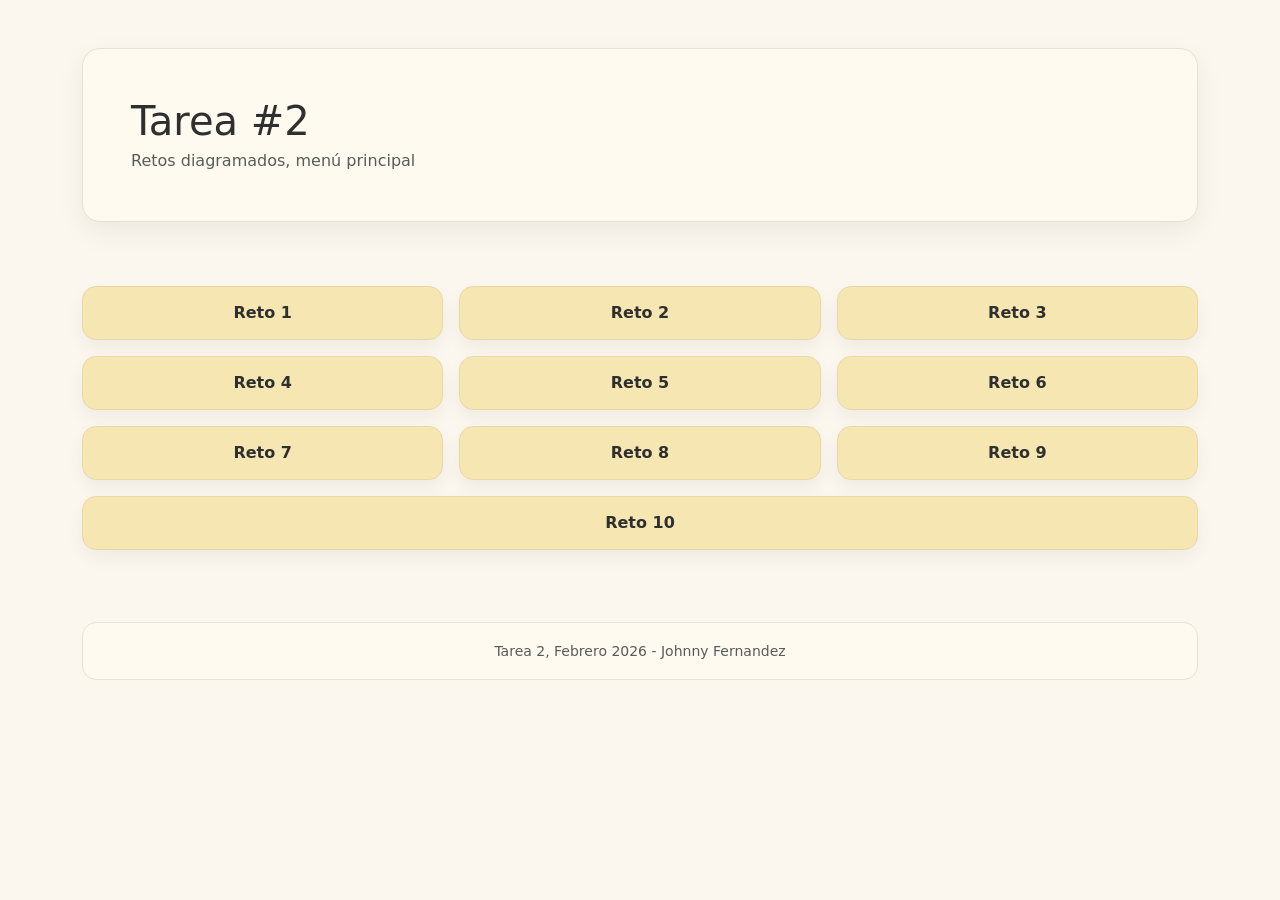
<file: index.html>
<!doctype html>
<html lang="es">

<head>
    <meta charset="utf-8">
    <meta name="viewport" content="width=device-width, initial-scale=1">
    <title>Tarea 2 - Retos</title>

    <!-- bootstrap base -->
    <link href="https://cdn.jsdelivr.net/npm/bootstrap@5.3.8/dist/css/bootstrap.min.css" rel="stylesheet">

    <!-- mi css -->
    <link rel="stylesheet" href="css/style.css">

    <!-- favicon -->
    <link rel="icon" type="image/png" href="images/favicon.png">
</head>

<body>

    <!-- header simple -->
    <header class="py-5">
        <div class="container">
            <div class="p-4 p-md-5 header-card">
                <h1 class="mb-1">Tarea #2</h1>
                <p class="mb-0 text-muted">Retos diagramados, menú principal</p>
            </div>
        </div>
    </header>

    <!-- botones -->
    <section class="container pb-5">

        <div class="mb-3">
            <small class="text-muted">
                
            </small>
        </div>

        <div class="row g-3">

            <!-- reto 1 -->
            <div class="col-12 col-sm-6 col-lg-4">
                <a class="btn btn-reto w-100" href="reto1.html">Reto 1</a>
            </div>

            <div class="col-12 col-sm-6 col-lg-4">
                <a class="btn btn-reto w-100" href="reto2.html">Reto 2</a>
            </div>

            <div class="col-12 col-sm-6 col-lg-4">
                <a class="btn btn-reto w-100" href="reto3.html">Reto 3</a>
            </div>

            <div class="col-12 col-sm-6 col-lg-4">
                <a class="btn btn-reto w-100" href="reto4.html">Reto 4</a>
            </div>

            <div class="col-12 col-sm-6 col-lg-4">
                <a class="btn btn-reto w-100" href="reto5.html">Reto 5</a>
            </div>

            <div class="col-12 col-sm-6 col-lg-4">
                <a class="btn btn-reto w-100" href="reto6.html">Reto 6</a>
            </div>

            <div class="col-12 col-sm-6 col-lg-4">
                <a class="btn btn-reto w-100" href="reto7.html">Reto 7</a>
            </div>

            <div class="col-12 col-sm-6 col-lg-4">
                <a class="btn btn-reto w-100" href="reto8.html">Reto 8</a>
            </div>

            <div class="col-12 col-sm-6 col-lg-4">
                <a class="btn btn-reto w-100" href="reto9.html">Reto 9</a>
            </div>

            <div class="col-12">
                <a class="btn btn-reto w-100" href="reto10.html">Reto 10</a>
            </div>

        </div>
    </section>

    <footer class="py-4">
        <div class="container">
            <div class="footer-card p-3 text-center">
                <small class="text-muted">Tarea 2, Febrero 2026 - Johnny Fernandez</small>
            </div>
        </div>
    </footer>

    <!-- js bootstrap -->
    <script src="https://cdn.jsdelivr.net/npm/bootstrap@5.3.8/dist/js/bootstrap.bundle.min.js"></script>

</body>

</html>
</file>
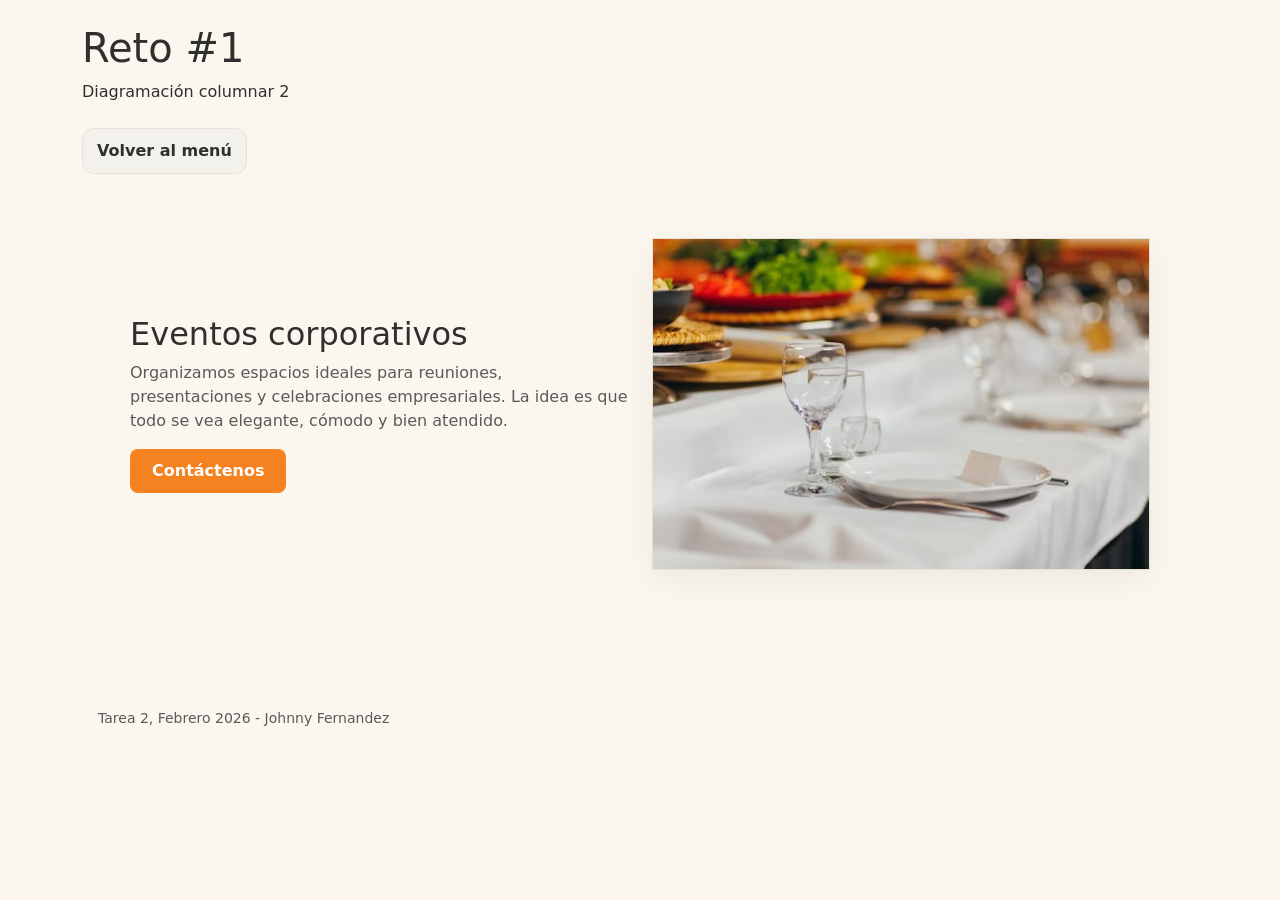
<file: reto1.html>
<!doctype html>
<html lang="es">

<head>
    <meta charset="utf-8">
    <meta name="viewport" content="width=device-width, initial-scale=1">
    <title>Reto 1</title>

    <!-- bootstrap -->
    <link href="https://cdn.jsdelivr.net/npm/bootstrap@5.3.8/dist/css/bootstrap.min.css" rel="stylesheet">

    <!-- mi css -->
    <link rel="stylesheet" href="css/style.css">

    <!-- favicon -->
    <link rel="icon" type="image/png" href="images/favicon.png">
</head>

<body>

    <header class="py-4">
        <div class="container">
            <div class="box">
                <h1 class="title">Reto #1</h1>
                <p class="subtitle mb-0">Diagramación columnar 2</p>
            </div>
        </div>
    </header>

    <section class="container pb-5">

        <!-- boton para volver al index  -->
        <div class="mb-3">
            <a href="index.html" class="btn btn-back">Volver al menú</a>
        </div>

        <!-- seccion de 2 columnas -->
        <div class="box p-4 p-md-5">
            <div class="row align-items-center g-4">

                <!-- izquierda, texto -->
                <div class="col-12 col-md-6">
                    <h2 class="mb-2">Eventos corporativos</h2>

                    <p class="text-muted mb-3">
                        Organizamos espacios ideales para reuniones, presentaciones y celebraciones empresariales.
                        La idea es que todo se vea elegante, cómodo y bien atendido.
                    </p>

                    <a href="#" class="btn btn-cta">Contáctenos</a>
                </div>

                <!-- derecha imagen -->
                <div class="col-12 col-md-6">
                    <img src="images/reto1.jpg" class="img-fluid img-card" alt="Evento corporativo">
                </div>

            </div>
        </div>

    </section>

    <footer class="py-4">
        <div class="container">
            <div class="box foot p-3">
                <small class="text-muted">Tarea 2, Febrero 2026 - Johnny Fernandez</small>
            </div>
        </div>
    </footer>

    <script src="https://cdn.jsdelivr.net/npm/bootstrap@5.3.8/dist/js/bootstrap.bundle.min.js"></script>
</body>

</html>
</file>
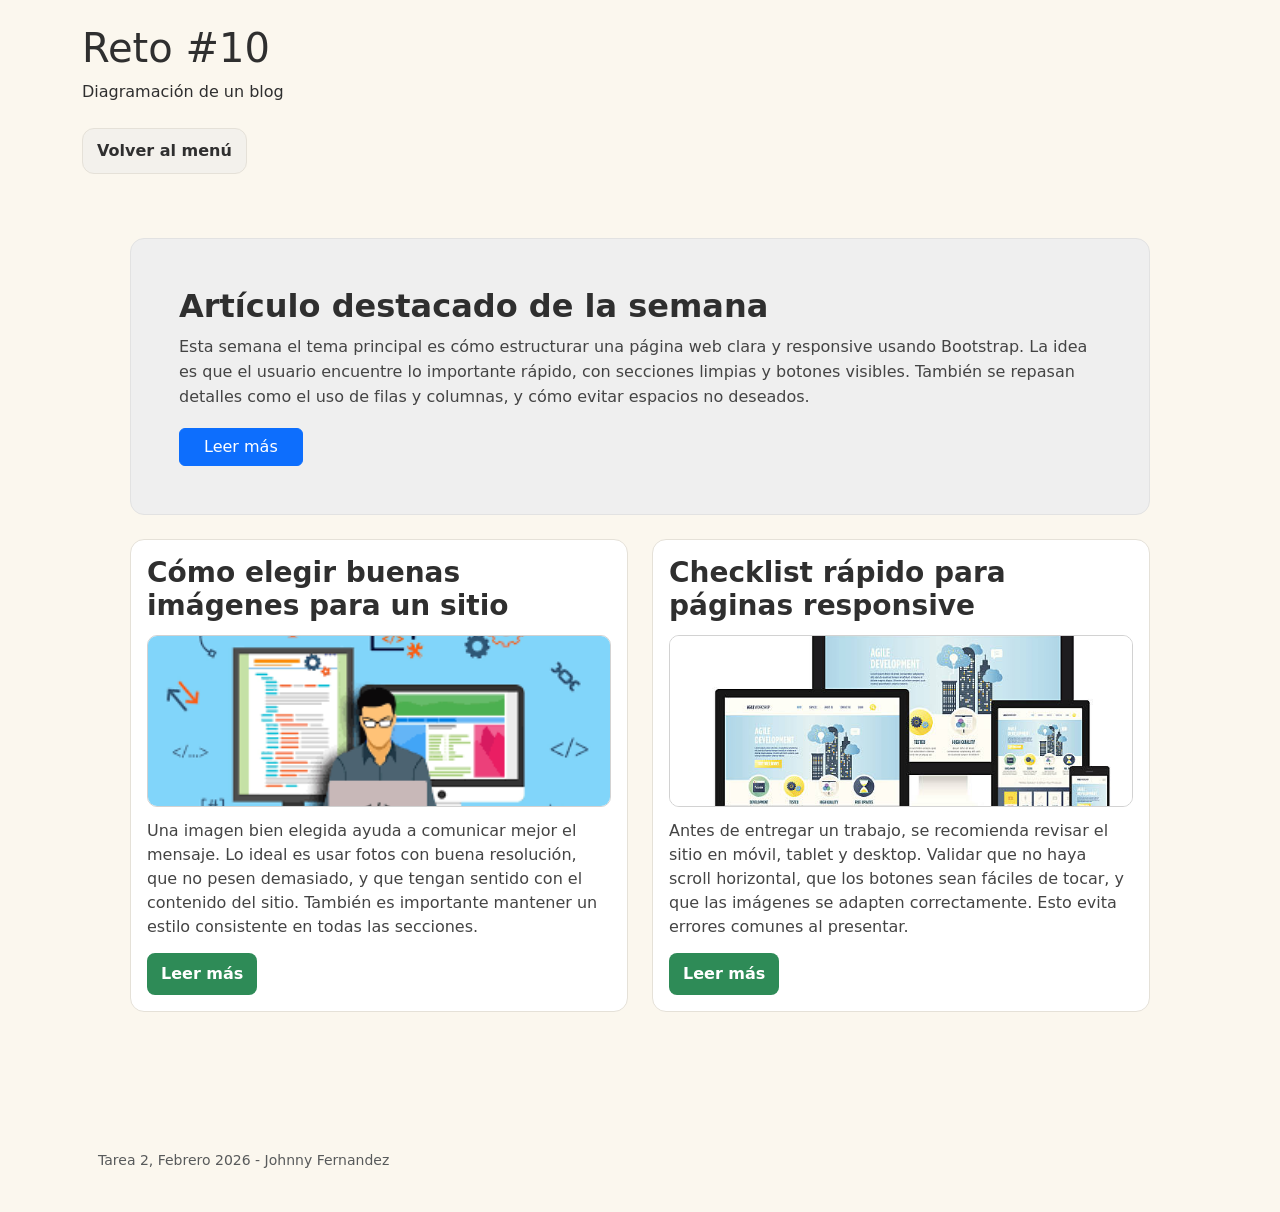
<file: reto10.html>
<!doctype html>
<html lang="es">

<head>
    <meta charset="utf-8">
    <meta name="viewport" content="width=device-width, initial-scale=1">
    <title>Reto 10</title>

    <!-- bootstrap base -->
    <link href="https://cdn.jsdelivr.net/npm/bootstrap@5.3.8/dist/css/bootstrap.min.css" rel="stylesheet">

    <!-- css propio -->
    <link rel="stylesheet" href="css/style.css">

    <!-- favicon -->
    <link rel="icon" type="image/png" href="images/favicon.png">
</head>

<body>

    <header class="py-4">
        <div class="container">
            <div class="box">
                <h1 class="title">Reto #10</h1>
                <p class="subtitle mb-0">Diagramación de un blog</p>
            </div>
        </div>
    </header>

    <section class="container pb-5">

        <div class="mb-3">
            <a href="index.html" class="btn btn-back">Volver al menú</a>
        </div>

        <div class="box p-4 p-md-5">

            <!-- articulo destacado -->
            <div class="featured-blog p-4 p-md-5 mb-4">
                <h2 class="featured-title">Artículo destacado de la semana</h2>

                <p class="featured-text">
                    Esta semana el tema principal es cómo estructurar una página web clara y responsive usando Bootstrap.
                    La idea es que el usuario encuentre lo importante rápido, con secciones limpias y botones visibles.
                    También se repasan detalles como el uso de filas y columnas, y cómo evitar espacios no deseados.
                </p>

                <a href="https://ucenfotec.ac.cr/" target="_blank" rel="noopener noreferrer"
                    class="btn btn-primary px-4">Leer más</a>
            </div>

            <!-- 2 articulos abajo -->
            <div class="row g-4">

                <div class="col-12 col-md-6">
                    <div class="mini-article h-100">
                        <h3 class="mini-title">Cómo elegir buenas imágenes para un sitio</h3>

                        <div class="mini-img">
                            <img src="images/blog1.png" alt="Imágenes para web" class="img-fluid">
                        </div>

                        <p class="mini-text">
                            Una imagen bien elegida ayuda a comunicar mejor el mensaje. Lo ideal es usar fotos con buena
                            resolución, que no pesen demasiado, y que tengan sentido con el contenido del sitio. También
                            es importante mantener un estilo consistente en todas las secciones.
                        </p>

                        <a href="pdf/guia-blog.pdf" target="_blank" class="btn btn-green">Leer más</a>
                    </div>
                </div>

                <div class="col-12 col-md-6">
                    <div class="mini-article h-100">
                        <h3 class="mini-title">Checklist rápido para páginas responsive</h3>

                        <div class="mini-img">
                            <img src="images\blog2.jpg" alt="Checklist responsive" class="img-fluid">
                        </div>

                        <p class="mini-text">
                            Antes de entregar un trabajo, se recomienda revisar el sitio en móvil, tablet y desktop.
                            Validar que no haya scroll horizontal, que los botones sean fáciles de tocar, y que las
                            imágenes se adapten correctamente. Esto evita errores comunes al presentar.
                        </p>

                        <a href="pdf/checklist-blog.pdf" target="_blank" class="btn btn-green">Leer más</a>
                    </div>
                </div>

            </div>

        </div>

    </section>

    <footer class="py-4">
        <div class="container">
            <div class="box foot p-3">
                <small class="text-muted">Tarea 2, Febrero 2026 - Johnny Fernandez</small>
            </div>
        </div>
    </footer>

    <script src="https://cdn.jsdelivr.net/npm/bootstrap@5.3.8/dist/js/bootstrap.bundle.min.js"></script>
</body>

</html>
</file>
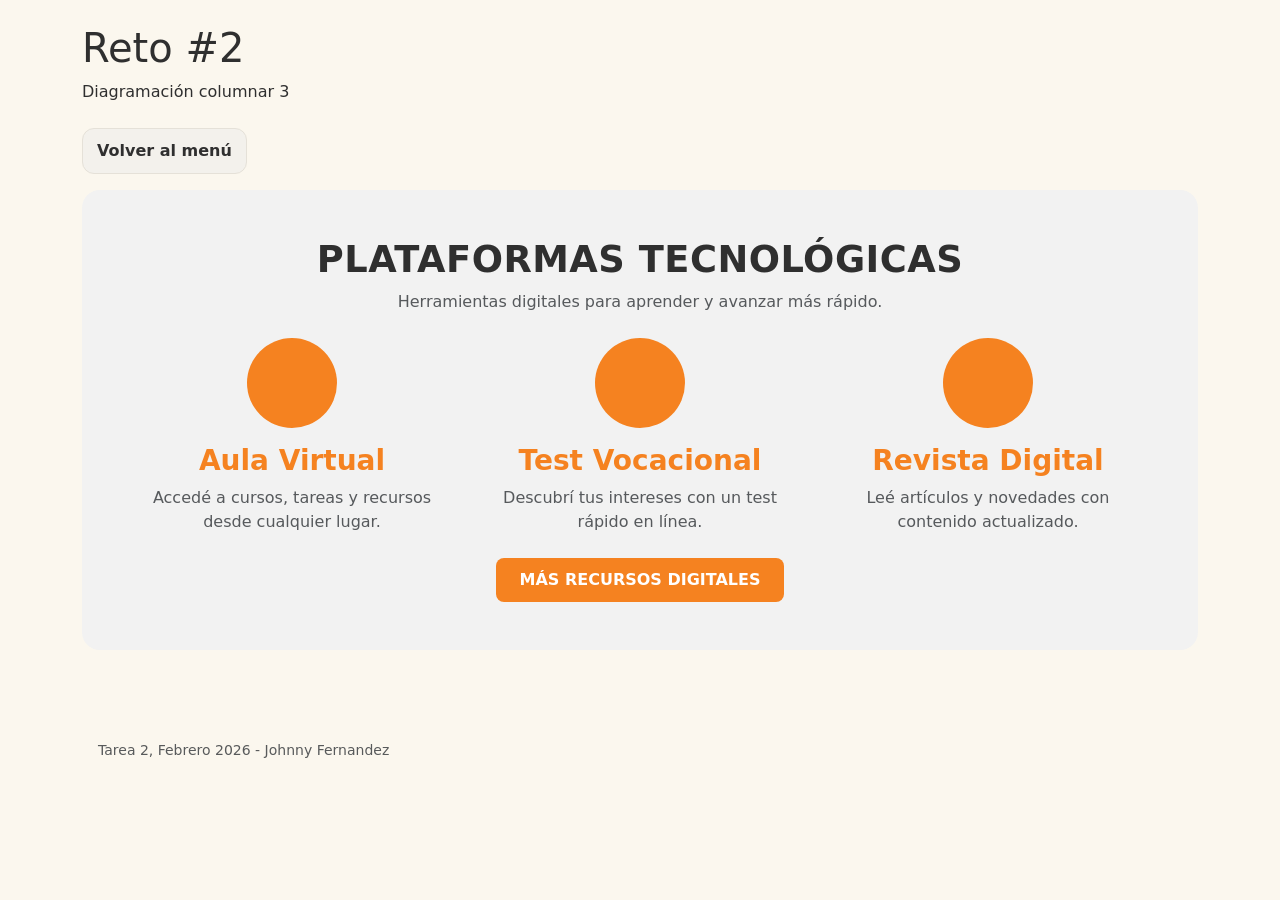
<file: reto2.html>
<!doctype html>
<html lang="es">

<head>
    <meta charset="utf-8">
    <meta name="viewport" content="width=device-width, initial-scale=1">
    <title>Reto 2</title>

    <!-- bootstrap base -->
    <link href="https://cdn.jsdelivr.net/npm/bootstrap@5.3.8/dist/css/bootstrap.min.css" rel="stylesheet">

    <!-- icon scout -->
    <link rel="stylesheet" href="https://unicons.iconscout.com/release/v4.2.0/css/line.css">


    <link rel="stylesheet" href="css/style.css">

    <!-- favicon -->
    <link rel="icon" type="image/png" href="images/favicon.png">
</head>

<body>

    <header class="py-4">
        <div class="container">
            <div class="box">
                <h1 class="title">Reto #2</h1>
                <p class="subtitle mb-0">Diagramación columnar 3</p>
            </div>
        </div>
    </header>

    <section class="container pb-5">

        <!-- boton volver -->
        <div class="mb-3">
            <a href="index.html" class="btn btn-back">Volver al menú</a>
        </div>

        <div class="box p-4 p-md-5 reto2-section">

            <!-- titulo principal -->
            <div class="text-center mb-4">
                <h2 class="big-title mb-2">PLATAFORMAS TECNOLÓGICAS</h2>
                <p class="text-muted mb-0">Herramientas digitales para aprender y avanzar más rápido.</p>
            </div>

            <!-- 3 columnas -->
            <div class="row g-4 text-center">

                <div class="col-12 col-md-4">
                    <div class="icon-card h-100">
                        <div class="icon-circle">
                            <i class="uil uil-book-open icon-unicon"></i>
                        </div>
                        <h3 class="icon-title mt-3">Aula Virtual</h3>
                        <p class="text-muted mb-0">Accedé a cursos, tareas y recursos desde cualquier lugar.</p>
                    </div>
                </div>

                <div class="col-12 col-md-4">
                    <div class="icon-card h-100">
                        <div class="icon-circle">
                            <i class="uil uil-desktop icon-unicon"></i>
                        </div>
                        <h3 class="icon-title mt-3">Test Vocacional</h3>
                        <p class="text-muted mb-0">Descubrí tus intereses con un test rápido en línea.</p>
                    </div>
                </div>

                <div class="col-12 col-md-4">
                    <div class="icon-card h-100">
                        <div class="icon-circle">
                            <i class="uil uil-newspaper icon-unicon"></i>
                        </div>
                        <h3 class="icon-title mt-3">Revista Digital</h3>
                        <p class="text-muted mb-0">Leé artículos y novedades con contenido actualizado.</p>
                    </div>
                </div>

            </div>

            <!-- boton -->
            <div class="text-center mt-4">
                <a href="#" class="btn btn-cta px-4">MÁS RECURSOS DIGITALES</a>
            </div>

        </div>

    </section>

    <footer class="py-4">
        <div class="container">
            <div class="box foot p-3">
                <small class="text-muted">Tarea 2, Febrero 2026 - Johnny Fernandez</small>
            </div>
        </div>
    </footer>

    <script src="https://cdn.jsdelivr.net/npm/bootstrap@5.3.8/dist/js/bootstrap.bundle.min.js"></script>
</body>

</html>
</file>
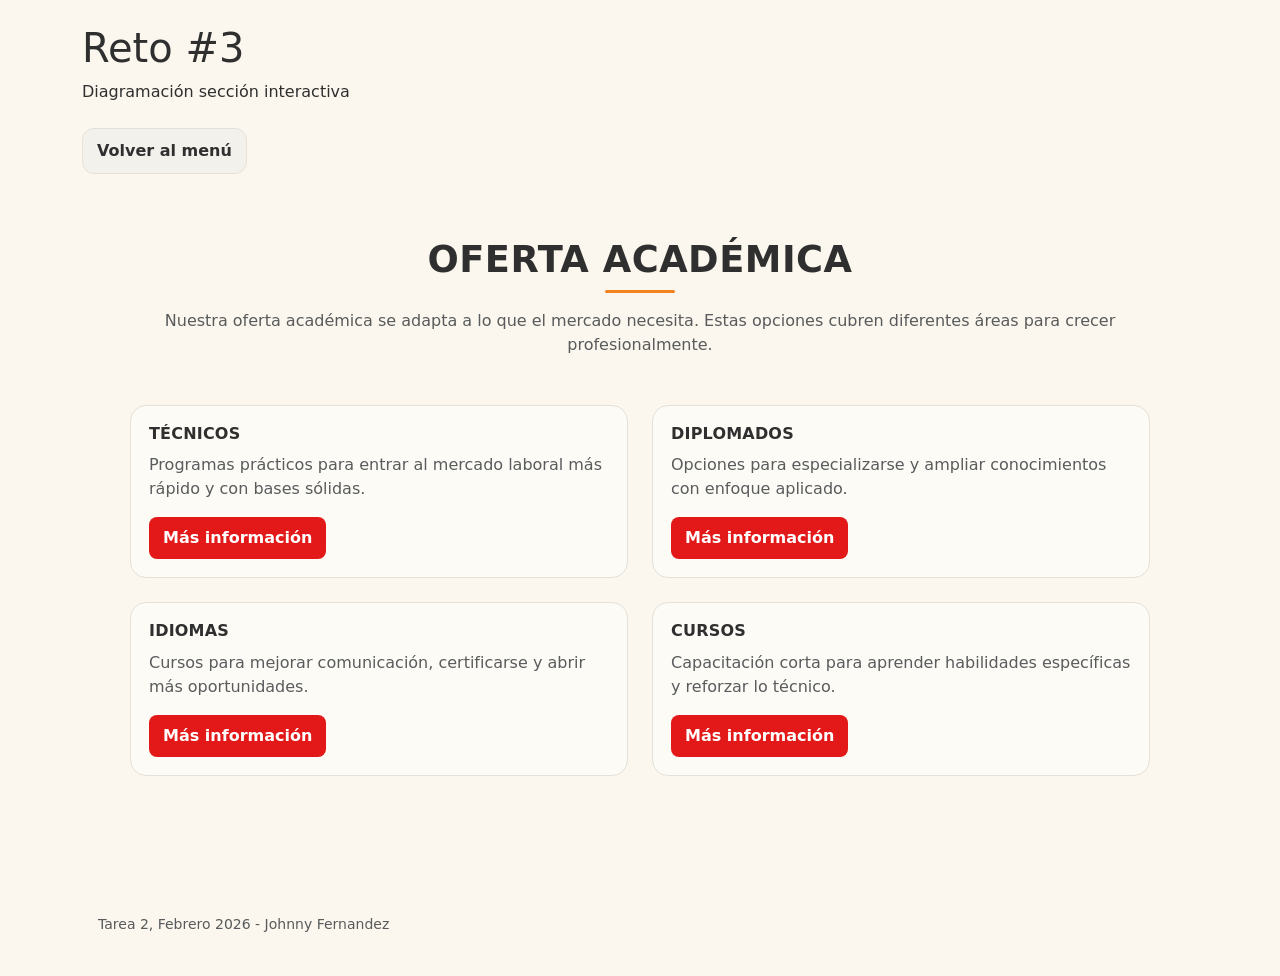
<file: reto3.html>
<!doctype html>
<html lang="es">

<head>
    <meta charset="utf-8">
    <meta name="viewport" content="width=device-width, initial-scale=1">
    <title>Reto 3</title>

    <!-- bootstrap base -->
    <link href="https://cdn.jsdelivr.net/npm/bootstrap@5.3.8/dist/css/bootstrap.min.css" rel="stylesheet">

    <!-- css propio -->
    <link rel="stylesheet" href="css/style.css">

    <!-- favicon -->
    <link rel="icon" type="image/png" href="images/favicon.png">
</head>

<body>

    <header class="py-4">
        <div class="container">
            <div class="box">
                <h1 class="title">Reto #3</h1>
                <p class="subtitle mb-0">Diagramación sección interactiva</p>
            </div>
        </div>
    </header>

    <section class="container pb-5">

        <!-- boton volver -->
        <div class="mb-3">
            <a href="index.html" class="btn btn-back">Volver al menú</a>
        </div>

        <div class="box p-4 p-md-5">

            <!-- titulo principal -->
            <div class="text-center mb-4">
                <h2 class="big-title mb-2">OFERTA ACADÉMICA</h2>
                <div class="lineita"></div>
                <p class="text-muted mt-3 mb-0">
                    Nuestra oferta académica se adapta a lo que el mercado necesita.
                    Estas opciones cubren diferentes áreas para crecer profesionalmente.
                </p>
            </div>

            <!-- 4 bloques -->
            <div class="row g-4 mt-1">

                <div class="col-12 col-md-6">
                    <div class="info-card h-100">
                        <h3 class="info-title">TÉCNICOS</h3>
                        <p class="text-muted">
                            Programas prácticos para entrar al mercado laboral más rápido y con bases sólidas.
                        </p>

                        <a class="btn btn-info-red" href="https://ucenfotec.ac.cr/" target="_blank"
                            rel="noopener noreferrer">Más información</a>
                    </div>
                </div>

                <div class="col-12 col-md-6">
                    <div class="info-card h-100">
                        <h3 class="info-title">DIPLOMADOS</h3>
                        <p class="text-muted">
                            Opciones para especializarse y ampliar conocimientos con enfoque aplicado.
                        </p>

                        <a class="btn btn-info-red" href="https://ucenfotec.ac.cr/" target="_blank"
                            rel="noopener noreferrer">Más información</a>
                    </div>
                </div>

                <div class="col-12 col-md-6">
                    <div class="info-card h-100">
                        <h3 class="info-title">IDIOMAS</h3>
                        <p class="text-muted">
                            Cursos para mejorar comunicación, certificarse y abrir más oportunidades.
                        </p>

                        <a class="btn btn-info-red" href="https://ucenfotec.ac.cr/" target="_blank"
                            rel="noopener noreferrer">Más información</a>
                    </div>
                </div>

                <div class="col-12 col-md-6">
                    <div class="info-card h-100">
                        <h3 class="info-title">CURSOS</h3>
                        <p class="text-muted">
                            Capacitación corta para aprender habilidades específicas y reforzar lo técnico.
                        </p>

                        <a class="btn btn-info-red" href="https://ucenfotec.ac.cr/" target="_blank"
                            rel="noopener noreferrer">Más información</a>
                    </div>
                </div>

            </div>

        </div>

    </section>

    <footer class="py-4">
        <div class="container">
            <div class="box foot p-3">
                <small class="text-muted">Tarea 2, Febrero 2026 - Johnny Fernandez</small>
            </div>
        </div>
    </footer>

    <script src="https://cdn.jsdelivr.net/npm/bootstrap@5.3.8/dist/js/bootstrap.bundle.min.js"></script>
</body>

</html>
</file>
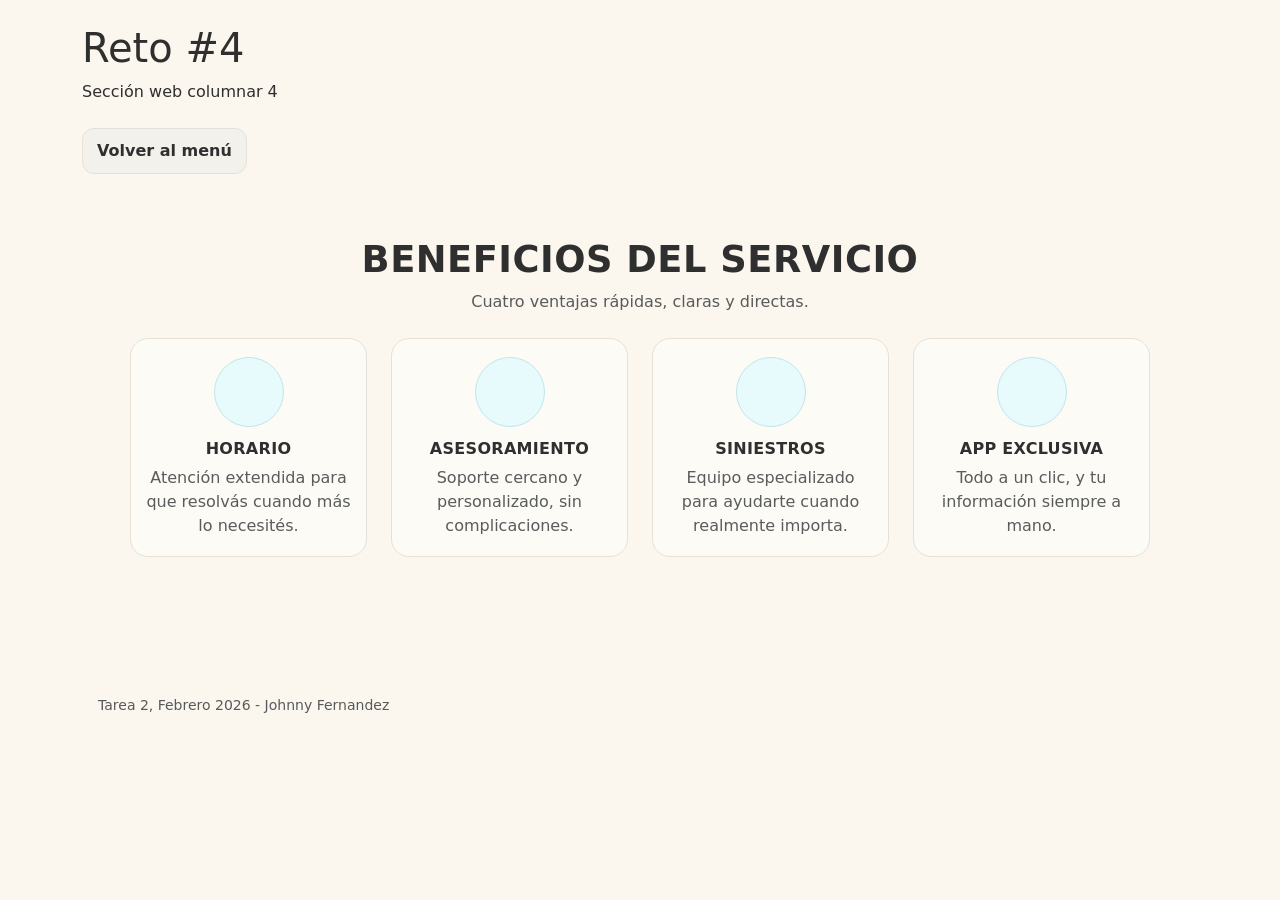
<file: reto4.html>
<!doctype html>
<html lang="es">

<head>
    <meta charset="utf-8">
    <meta name="viewport" content="width=device-width, initial-scale=1">
    <title>Reto 4</title>

    <!-- bootstrap base -->
    <link href="https://cdn.jsdelivr.net/npm/bootstrap@5.3.8/dist/css/bootstrap.min.css" rel="stylesheet">

    <!-- icon scout -->
    <link rel="stylesheet" href="https://unicons.iconscout.com/release/v4.2.0/css/line.css">

    <!-- css propio -->
    <link rel="stylesheet" href="css/style.css">

    <!-- favicon -->
    <link rel="icon" type="image/png" href="images/favicon.png">
</head>

<body>

    <header class="py-4">
        <div class="container">
            <div class="box">
                <h1 class="title">Reto #4</h1>
                <p class="subtitle mb-0">Sección web columnar 4</p>
            </div>
        </div>
    </header>

    <section class="container pb-5">

        <!-- boton volver -->
        <div class="mb-3">
            <a href="index.html" class="btn btn-back">Volver al menú</a>
        </div>

        <div class="box p-4 p-md-5">

            <div class="text-center mb-4">
                <h2 class="big-title mb-2">BENEFICIOS DEL SERVICIO</h2>
                <p class="text-muted mb-0">Cuatro ventajas rápidas, claras y directas.</p>
            </div>

            <div class="row g-4 text-center">

                <div class="col-12 col-sm-6 col-lg-3">
                    <div class="benefit-card h-100">
                        <div class="benefit-icon">
                            <i class="uil uil-clock"></i>
                        </div>
                        <h3 class="benefit-title">Horario</h3>
                        <p class="text-muted mb-0">Atención extendida para que resolvás cuando más lo necesités.</p>
                    </div>
                </div>

                <div class="col-12 col-sm-6 col-lg-3">
                    <div class="benefit-card h-100">
                        <div class="benefit-icon">
                            <i class="uil uil-headphones"></i>
                        </div>
                        <h3 class="benefit-title">Asesoramiento</h3>
                        <p class="text-muted mb-0">Soporte cercano y personalizado, sin complicaciones.</p>
                    </div>
                </div>

                <div class="col-12 col-sm-6 col-lg-3">
                    <div class="benefit-card h-100">
                        <div class="benefit-icon">
                            <i class="uil uil-car-sideview"></i>
                        </div>
                        <h3 class="benefit-title">Siniestros</h3>
                        <p class="text-muted mb-0">Equipo especializado para ayudarte cuando realmente importa.</p>
                    </div>
                </div>

                <div class="col-12 col-sm-6 col-lg-3">
                    <div class="benefit-card h-100">
                        <div class="benefit-icon">
                            <i class="uil uil-mobile-android"></i>
                        </div>
                        <h3 class="benefit-title">App exclusiva</h3>
                        <p class="text-muted mb-0">Todo a un clic, y tu información siempre a mano.</p>
                    </div>
                </div>

            </div>

        </div>

    </section>

    <footer class="py-4">
        <div class="container">
            <div class="box foot p-3">
                <small class="text-muted">Tarea 2, Febrero 2026 - Johnny Fernandez</small>
            </div>
        </div>
    </footer>

    <script src="https://cdn.jsdelivr.net/npm/bootstrap@5.3.8/dist/js/bootstrap.bundle.min.js"></script>
</body>

</html>
</file>
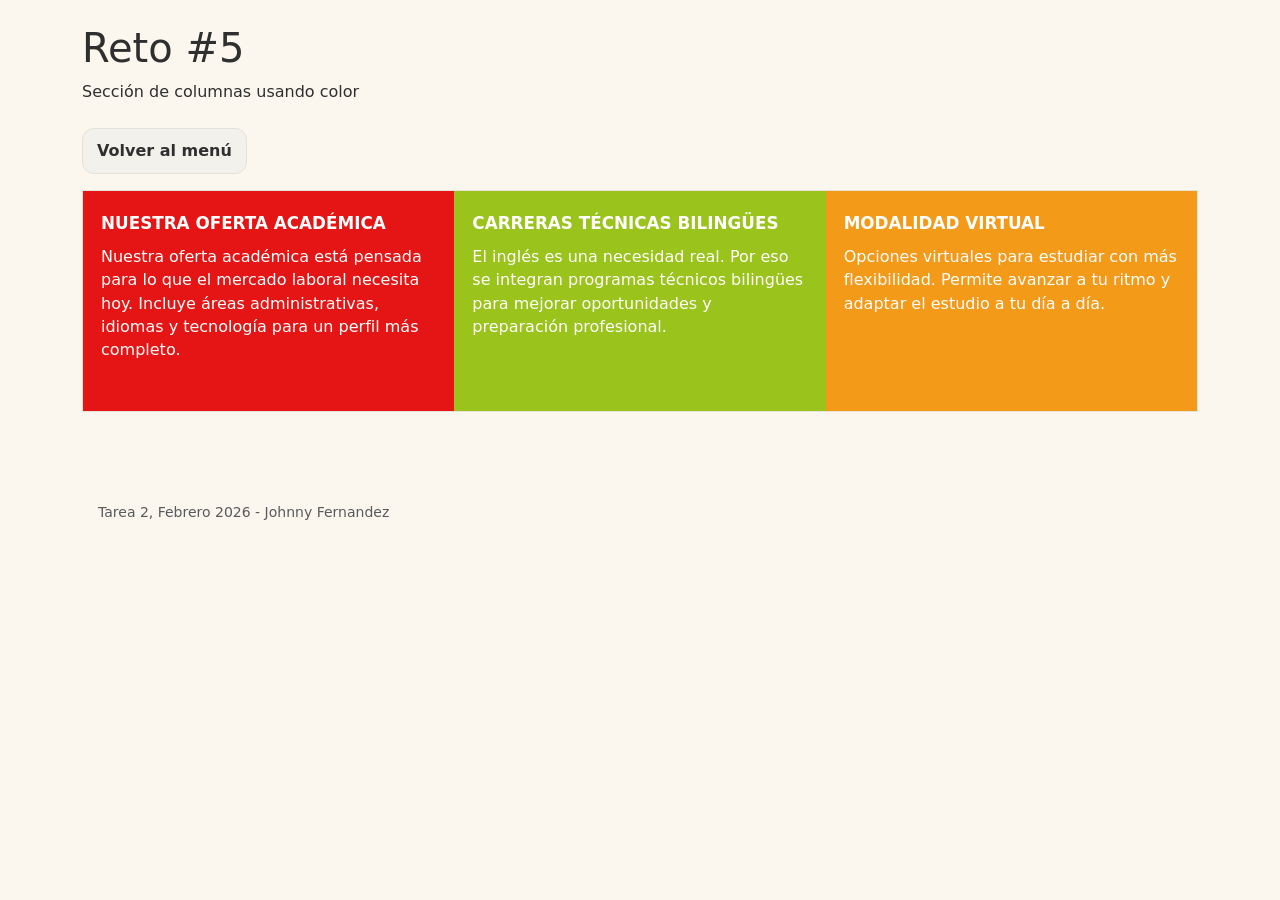
<file: reto5.html>
<!doctype html>
<html lang="es">

<head>
    <meta charset="utf-8">
    <meta name="viewport" content="width=device-width, initial-scale=1">
    <title>Reto 5</title>

    <!-- bootstrap base -->
    <link href="https://cdn.jsdelivr.net/npm/bootstrap@5.3.8/dist/css/bootstrap.min.css" rel="stylesheet">

    <!-- css propio -->
    <link rel="stylesheet" href="css/style.css">

    <!-- favicon -->
    <link rel="icon" type="image/png" href="images/favicon.png">
</head>

<body>

    <header class="py-4">
        <div class="container">
            <div class="box">
                <h1 class="title">Reto #5</h1>
                <p class="subtitle mb-0">Sección de columnas usando color</p>
            </div>
        </div>
    </header>

    <section class="container pb-5">

        <!-- boton volver -->
        <div class="mb-3">
            <a href="index.html" class="btn btn-back">Volver al menú</a>
        </div>

        <!-- bloque principal -->
        <div class="color-wrap">

            <div class="row g-0">

                <div class="col-12 col-md-4">
                    <div class="color-col color-red h-100">
                        <h2 class="color-title">Nuestra oferta académica</h2>
                        <p class="color-text">
                            Nuestra oferta académica está pensada para lo que el mercado laboral necesita hoy.
                            Incluye áreas administrativas, idiomas y tecnología para un perfil más completo.
                        </p>
                    </div>
                </div>

                <div class="col-12 col-md-4">
                    <div class="color-col color-green h-100">
                        <h2 class="color-title">Carreras técnicas bilingües</h2>
                        <p class="color-text">
                            El inglés es una necesidad real. Por eso se integran programas técnicos bilingües
                            para mejorar oportunidades y preparación profesional.
                        </p>
                    </div>
                </div>

                <div class="col-12 col-md-4">
                    <div class="color-col color-orange h-100">
                        <h2 class="color-title">Modalidad virtual</h2>
                        <p class="color-text">
                            Opciones virtuales para estudiar con más flexibilidad. Permite avanzar a tu ritmo
                            y adaptar el estudio a tu día a día.
                        </p>
                    </div>
                </div>

            </div>

        </div>

    </section>

    <footer class="py-4">
        <div class="container">
            <div class="box foot p-3">
                <small class="text-muted">Tarea 2, Febrero 2026 - Johnny Fernandez</small>
            </div>
        </div>
    </footer>

    <script src="https://cdn.jsdelivr.net/npm/bootstrap@5.3.8/dist/js/bootstrap.bundle.min.js"></script>
</body>

</html>
</file>
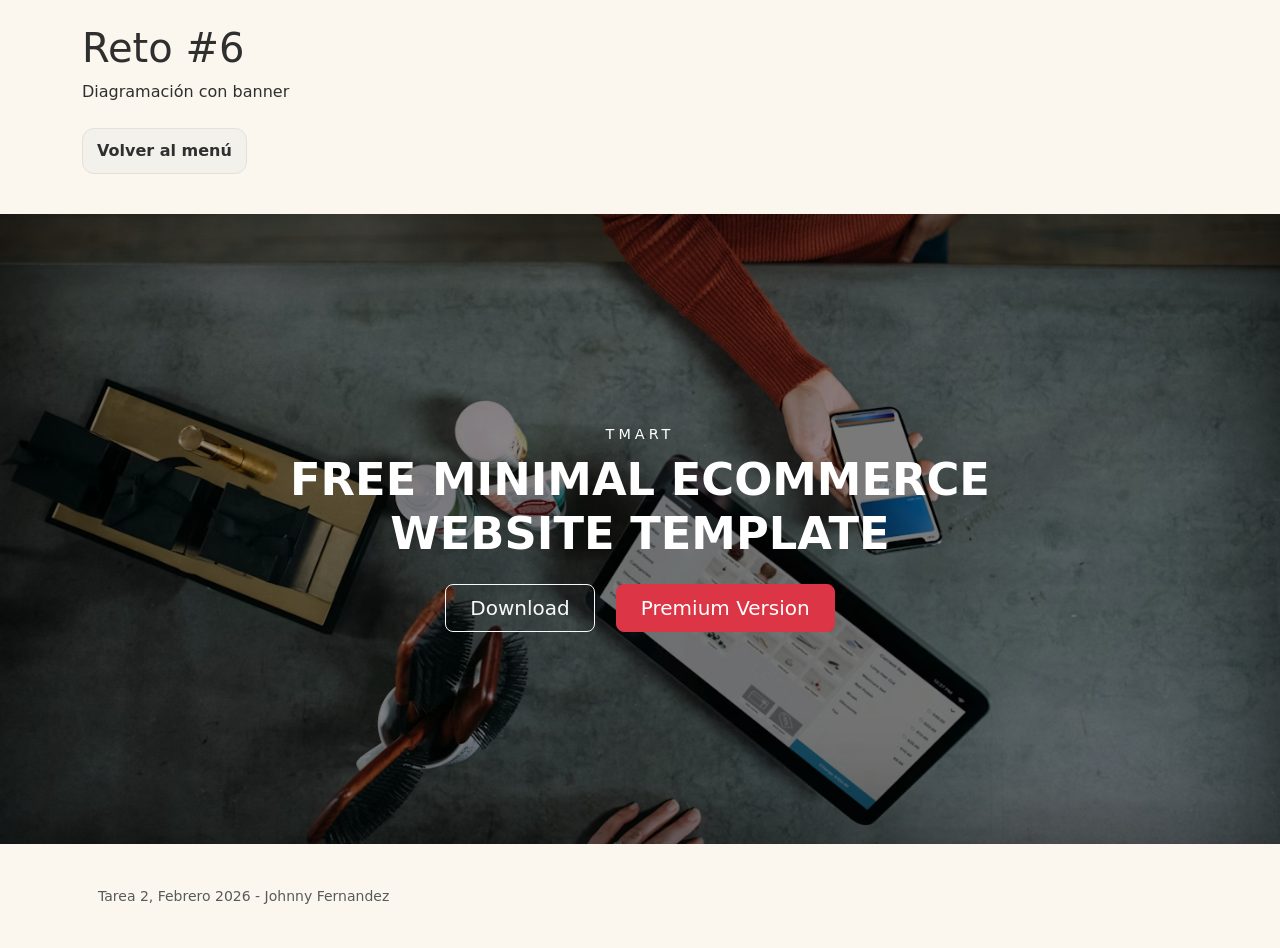
<file: reto6.html>
<!doctype html>
<html lang="es">

<head>
    <meta charset="utf-8">
    <meta name="viewport" content="width=device-width, initial-scale=1">
    <title>Reto 6</title>

    <!-- bootstrap base -->
    <link href="https://cdn.jsdelivr.net/npm/bootstrap@5.3.8/dist/css/bootstrap.min.css" rel="stylesheet">

    <!-- css propio -->
    <link rel="stylesheet" href="css/style.css">

    <!-- favicon -->
    <link rel="icon" type="image/png" href="images/favicon.png">
</head>

<body>

    <header class="py-4">
        <div class="container">
            <div class="box">
                <h1 class="title">Reto #6</h1>
                <p class="subtitle mb-0">Diagramación con banner</p>
            </div>
        </div>
    </header>

    <section class="container pb-4">
        <div class="mb-3">
            <a href="index.html" class="btn btn-back">Volver al menú</a>
        </div>
    </section>

    <!-- banner full width -->
    <section class="container-fluid p-0">

        <!-- banner principal -->
        <div class="hero-banner d-flex align-items-center justify-content-center text-center">

            <div class="hero-content text-white">
                <h2 class="hero-subtitle">TMART</h2>

                <h1 class="hero-title">
                    FREE MINIMAL ECOMMERCE WEBSITE TEMPLATE
                </h1>

                <div class="mt-4">
                    <!-- boton estilo outline bootstrap -->
                    <a href="#" class="btn btn-outline-light btn-lg me-3 px-4">
                        Download
                    </a>

                    <!-- boton estilo bootstrap rojo -->
                    <a href="#" class="btn btn-danger btn-lg px-4">
                        Premium Version
                    </a>
                </div>
            </div>

        </div>

    </section>

    <footer class="py-4">
        <div class="container">
            <div class="box foot p-3">
                <small class="text-muted">Tarea 2, Febrero 2026 - Johnny Fernandez</small>
            </div>
        </div>
    </footer>

    <script src="https://cdn.jsdelivr.net/npm/bootstrap@5.3.8/dist/js/bootstrap.bundle.min.js"></script>
</body>

</html>
</file>
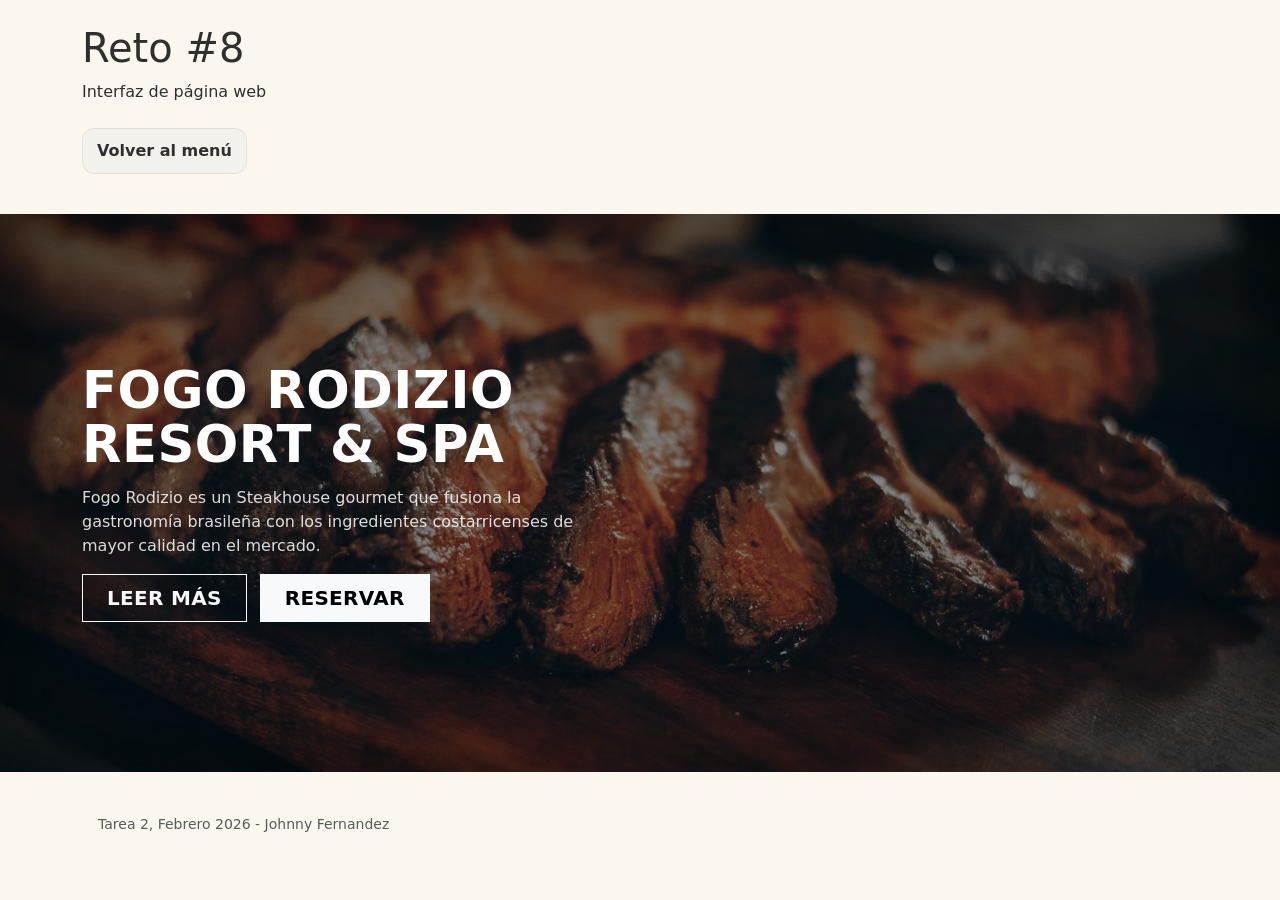
<file: reto8.html>
<!doctype html>
<html lang="es">

<head>
    <meta charset="utf-8">
    <meta name="viewport" content="width=device-width, initial-scale=1">
    <title>Reto 8</title>

    <!-- bootstrap base -->
    <link href="https://cdn.jsdelivr.net/npm/bootstrap@5.3.8/dist/css/bootstrap.min.css" rel="stylesheet">

    <!-- css propio -->
    <link rel="stylesheet" href="css/style.css">

    <!-- favicon -->
    <link rel="icon" type="image/png" href="images/favicon.png">
</head>

<body>

    <header class="py-4">
        <div class="container">
            <div class="box">
                <h1 class="title">Reto #8</h1>
                <p class="subtitle mb-0">Interfaz de página web</p>
            </div>
        </div>
    </header>

    <section class="container pb-4">
        <div class="mb-3">
            <a href="index.html" class="btn btn-back">Volver al menú</a>
        </div>
    </section>

    <!-- hero -->
    <section class="container-fluid p-0">
        <div class="hero-8 d-flex align-items-center">
            <div class="container">
                <div class="hero8-content">

                    <h2 class="hero8-title">
                        FOGO RODIZIO<br>
                        RESORT &amp; SPA
                    </h2>

                    <p class="hero8-text">
                        Fogo Rodizio es un Steakhouse gourmet que fusiona la gastronomía brasileña con los
                        ingredientes costarricenses de mayor calidad en el mercado.
                    </p>

                    <div class="hero8-buttons mt-3">
                        <a href="https://grupotsunami.com/" target="_blank" rel="noopener noreferrer"
                            class="btn btn-outline-light btn-lg me-2 px-4">LEER MÁS</a>

                        <a href="https://grupotsunami.com/" target="_blank" rel="noopener noreferrer"
                            class="btn btn-light btn-lg px-4">RESERVAR</a>
                    </div>

                </div>
            </div>
        </div>
    </section>

    <footer class="py-4">
        <div class="container">
            <div class="box foot p-3">
                <small class="text-muted">Tarea 2, Febrero 2026 - Johnny Fernandez</small>
            </div>
        </div>
    </footer>

    <script src="https://cdn.jsdelivr.net/npm/bootstrap@5.3.8/dist/js/bootstrap.bundle.min.js"></script>
</body>

</html>
</file>
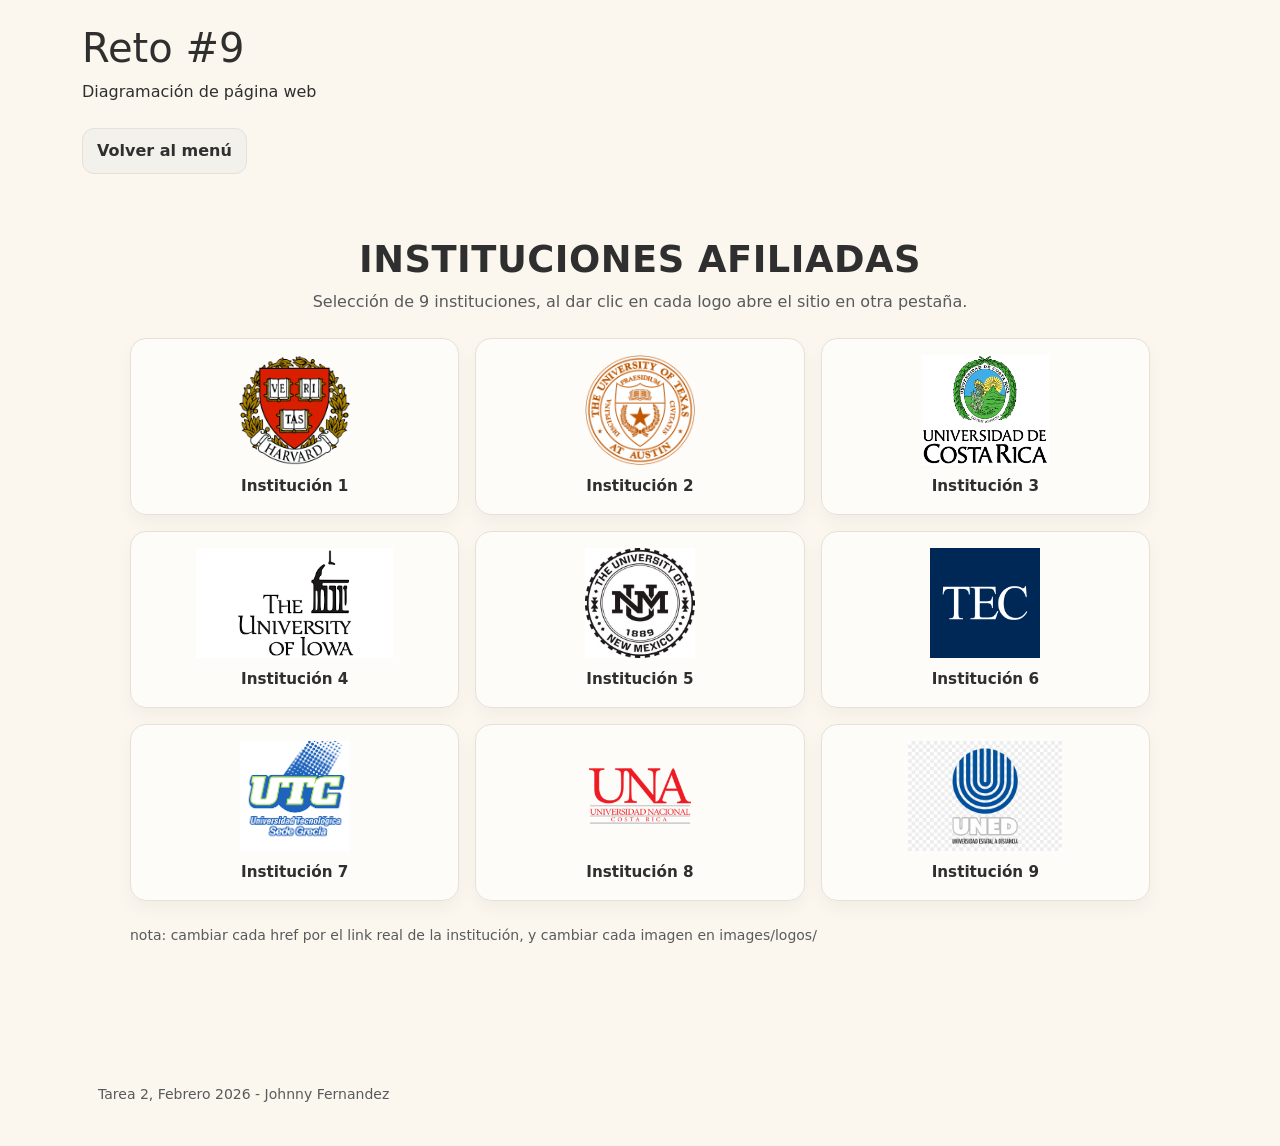
<file: reto9.html>
<!doctype html>
<html lang="es">

<head>
    <meta charset="utf-8">
    <meta name="viewport" content="width=device-width, initial-scale=1">
    <title>Reto 9</title>

    <!-- bootstrap base -->
    <link href="https://cdn.jsdelivr.net/npm/bootstrap@5.3.8/dist/css/bootstrap.min.css" rel="stylesheet">

    <!-- css propio -->
    <link rel="stylesheet" href="css/style.css">

    <!-- favicon -->
    <link rel="icon" type="image/png" href="images/favicon.png">
</head>

<body>

    <header class="py-4">
        <div class="container">
            <div class="box">
                <h1 class="title">Reto #9</h1>
                <p class="subtitle mb-0">Diagramación de página web</p>
            </div>
        </div>
    </header>

    <section class="container pb-5">

        <div class="mb-3">
            <a href="index.html" class="btn btn-back">Volver al menú</a>
        </div>

        <div class="box p-4 p-md-5">

            <div class="text-center mb-4">
                <h2 class="big-title mb-2">INSTITUCIONES AFILIADAS</h2>
                <p class="text-muted mb-0">
                    Selección de 9 instituciones, al dar clic en cada logo abre el sitio en otra pestaña.
                </p>
            </div>

            <div class="row g-3">

                <!-- 1 -->
                <div class="col-12 col-sm-6 col-lg-4">
                    <a class="logo-card" href="https://example.com" target="_blank" rel="noopener noreferrer">
                        <img src="images/logos/logo1.png" alt="Institución 1" class="logo-img">
                        <div class="logo-name">Institución 1</div>
                    </a>
                </div>

                <!-- 2 -->
                <div class="col-12 col-sm-6 col-lg-4">
                    <a class="logo-card" href="https://example.com" target="_blank" rel="noopener noreferrer">
                        <img src="images/logos/logo2.png" alt="Institución 2" class="logo-img">
                        <div class="logo-name">Institución 2</div>
                    </a>
                </div>

                <!-- 3 -->
                <div class="col-12 col-sm-6 col-lg-4">
                    <a class="logo-card" href="https://example.com" target="_blank" rel="noopener noreferrer">
                        <img src="images/logos/logo3.png" alt="Institución 3" class="logo-img">
                        <div class="logo-name">Institución 3</div>
                    </a>
                </div>

                <!-- 4 -->
                <div class="col-12 col-sm-6 col-lg-4">
                    <a class="logo-card" href="https://example.com" target="_blank" rel="noopener noreferrer">
                        <img src="images/logos/logo4.png" alt="Institución 4" class="logo-img">
                        <div class="logo-name">Institución 4</div>
                    </a>
                </div>

                <!-- 5 -->
                <div class="col-12 col-sm-6 col-lg-4">
                    <a class="logo-card" href="https://example.com" target="_blank" rel="noopener noreferrer">
                        <img src="images/logos/logo5.jpeg" alt="Institución 5" class="logo-img">
                        <div class="logo-name">Institución 5</div>
                    </a>
                </div>

                <!-- 6 -->
                <div class="col-12 col-sm-6 col-lg-4">
                    <a class="logo-card" href="https://example.com" target="_blank" rel="noopener noreferrer">
                        <img src="images/logos/logo6.png" alt="Institución 6" class="logo-img">
                        <div class="logo-name">Institución 6</div>
                    </a>
                </div>

                <!-- 7 -->
                <div class="col-12 col-sm-6 col-lg-4">
                    <a class="logo-card" href="https://example.com" target="_blank" rel="noopener noreferrer">
                        <img src="images/logos/logo7.png" alt="Institución 7" class="logo-img">
                        <div class="logo-name">Institución 7</div>
                    </a>
                </div>

                <!-- 8 -->
                <div class="col-12 col-sm-6 col-lg-4">
                    <a class="logo-card" href="https://example.com" target="_blank" rel="noopener noreferrer">
                        <img src="images/logos/logo8.png" alt="Institución 8" class="logo-img">
                        <div class="logo-name">Institución 8</div>
                    </a>
                </div>

                <!-- 9 -->
                <div class="col-12 col-sm-6 col-lg-4">
                    <a class="logo-card" href="https://example.com" target="_blank" rel="noopener noreferrer">
                        <img src="images/logos/logo9.png" alt="Institución 9" class="logo-img">
                        <div class="logo-name">Institución 9</div>
                    </a>
                </div>

            </div>

            <div class="mt-4 small text-muted">
                nota: cambiar cada href por el link real de la institución, y cambiar cada imagen en images/logos/
            </div>

        </div>

    </section>

    <footer class="py-4">
        <div class="container">
            <div class="box foot p-3">
                <small class="text-muted">Tarea 2, Febrero 2026 - Johnny Fernandez</small>
            </div>
        </div>
    </footer>

    <script src="https://cdn.jsdelivr.net/npm/bootstrap@5.3.8/dist/js/bootstrap.bundle.min.js"></script>
</body>

</html>
</file>
<file: css/style.css>
:root{
    --bg: #fbf7ee;           
    --card: #fffaf0;         
    --stroke: #e5e1d8;   
    --text: #2f2f2f;        
    --muted: #6b6b6b;       
    --yellow: #f6e7b2;      
    --yellow2: #f2d98a;    
    --shadow: 0 10px 30px rgba(0,0,0,.06);
}

body{
    background: var(--bg);
    color: var(--text);
}

/* tarjetas del header/footer */
.header-card{
    background: var(--card);
    border: 1px solid var(--stroke);
    border-radius: 18px;
    box-shadow: var(--shadow);
}

.footer-card{
    background: var(--card);
    border: 1px solid var(--stroke);
    border-radius: 14px;
}

/* botones minimalistas */
.btn-reto{
    background: var(--yellow);
    border: 1px solid #e7d8a8;
    color: var(--text);
    border-radius: 14px;
    padding: 14px 16px;
    font-weight: 600;
    box-shadow: 0 8px 18px rgba(0,0,0,.05);
    transition: transform .08s ease, box-shadow .12s ease, background .12s ease;
}

/* hover simple */
.btn-reto:hover{
    background: var(--yellow2);
    border-color: #e0c97f;
    color: var(--text);
    transform: translateY(-1px);
    box-shadow: 0 12px 22px rgba(0,0,0,.07);
}

/* focus para accesibilidad */
.btn-reto:focus{
    box-shadow: 0 0 0 .2rem rgba(242, 217, 138, .6);
}

/* pantallas muy pequeñas*/
@media (max-width: 360px){
    .btn-reto{
        padding: 12px 12px;
        border-radius: 12px;
        font-size: 0.95rem;
    }
}


/* RETO 1*/

/* boton volver */
.btn-back{
    background: #f3f1ec;
    border: 1px solid var(--stroke);
    color: var(--text);
    border-radius: 12px;
    padding: 10px 14px;
    text-decoration: none;
    font-weight: 600;
}

.btn-back:hover{
    background: #ebe7de;
    color: var(--text);
}

/* boton principal del reto */
.btn-cta{
    background: var(--yellow);
    border: 1px solid #e5d7a7;
    color: var(--text);
    border-radius: 12px;
    padding: 10px 16px;
    font-weight: 700;
    text-decoration: none;
}

.btn-cta:hover{
    background: var(--yellow2);
    color: var(--text);
}


.img-card{
    border-radius: 0px;
    border: 1px solid var(--stroke);
    box-shadow: var(--shadow);
}

/* RETO 2*/

.icon-unicon{
    font-size: 40px;
    color: #2f2f2f;
}

/* fondo  */
.reto2-section{
    background: #f2f2f2;
    border-radius: 18px;
}

/* titulo grande */
.big-title{
    font-weight: 900;
    font-size: clamp(1.6rem, 3vw, 2.3rem);
    letter-spacing: .5px;
}

/* circulo naranja fuerte */
.icon-circle{
    width: 90px;
    height: 90px;
    margin: 0 auto;
    border-radius: 999px;
    background: #f58220;
    display: flex;
    align-items: center;
    justify-content: center;
}

/* icono blanco */
.icon-unicon{
    font-size: 42px;
    color: white;
}

/* titulo naranja */
.icon-title{
    font-weight: 800;
    color: #f58220;
    margin-bottom: 8px;
}

/* boton naranja fuerte */
.btn-cta{
    background: #f58220;
    border: none;
    color: white;
    font-weight: 700;
    border-radius: 8px;
    padding: 10px 22px;
}

.btn-cta:hover{
    background: #e67010;
    color: white;
}

/* reto 3 */

.lineita{
    width: 70px;
    height: 3px;
    background: #f58220;
    margin: 0 auto;
    border-radius: 99px;
}

.info-card{
    border: 1px solid var(--stroke);
    border-radius: 16px;
    padding: 18px 18px;
    background: #ffffff66;
}

.info-title{
    font-weight: 900;
    letter-spacing: .2px;
    font-size: 1rem;
    margin-bottom: 10px;
}

.btn-info-red{
    background: #e31818;
    border: none;
    color: #fff;
    font-weight: 700;
    border-radius: 8px;
    padding: 9px 14px;
    text-decoration: none;
    display: inline-block;
}

.btn-info-red:hover{
    background: #c81212;
    color: #fff;
}

/* reto 4 */
.benefit-card{
    border: 1px solid var(--stroke);
    border-radius: 18px;
    padding: 18px 14px;
    background: #ffffff66;
}

.benefit-icon{
    width: 70px;
    height: 70px;
    margin: 0 auto 12px auto;
    border-radius: 999px;
    border: 1px solid #bfe6ea;
    background: #e8fbfc;
    display: flex;
    align-items: center;
    justify-content: center;
}

.benefit-icon i{
    font-size: 34px;
    color: #3aaab6;
}

.benefit-title{
    font-weight: 900;
    font-size: 1rem;
    margin-bottom: 8px;
    text-transform: uppercase;
    letter-spacing: .3px;
}

/* reto 5 */
.color-wrap{
    border-radius: 0;
    overflow: hidden; /* para que no queden bordes raros */
    border: 1px solid #e7e2d7;
}

/* padding interno para que se vea como el ejemplo */
.color-col{
    padding: 22px 18px;
    min-height: 220px;
}

.color-title{
    font-weight: 900;
    font-size: 1.05rem;
    text-transform: uppercase;
    margin-bottom: 12px;
}

.color-text{
    margin: 0;
    line-height: 1.45;
}

/* colores fuertes como el ejemplo */
.color-red{
    background: #e51515;
    color: #fff;
}

.color-green{
    background: #9ac31b;
    color: #fff;
}

.color-orange{
    background: #f39a19;
    color: #fff;
}

/* para que en cel se lea bien */
@media (max-width: 576px){
    .color-col{
        min-height: auto;
        padding: 18px 16px;
    }
}

/* reto 6 */
.hero-banner{
    height: 70vh; /* se adapta bien en laptop */
    min-height: 450px;

    /* imagen de fondo */
    background-image: url("../images/banner.jpg");
    background-size: cover;
    background-position: center;

    /* overlay de color */
    background-color: rgba(0,0,0,0.45);
    background-blend-mode: multiply;

    /* sombra para dar profundidad */
    box-shadow: inset 0 0 120px rgba(0,0,0,0.6);
}

.hero-title{
    font-weight: 900;
    font-size: 2rem;
    max-width: 750px;
    margin: 0 auto;
}

.hero-subtitle{
    letter-spacing: 4px;
    font-size: 0.9rem;
    margin-bottom: 10px;
}

/* que el texto crezca en pantallas grandes */
@media (min-width: 768px){
    .hero-title{
        font-size: 2.8rem;
    }
}

/* reto 7 */

.reto7-card{
    border-radius: 16px;
    overflow: hidden;
    border: 1px solid var(--stroke);
    background: #fff;
}

.reto7-img{
    width: 100%;
    height: 200px;
    object-fit: cover;
}

.reto7-cap{
    background: rgba(0,0,0,.55);
}

.reto7-cap h3{
    font-size: 1.1rem;
    font-weight: 900;
    margin-bottom: 6px;
}

.reto7-cap p{
    margin: 0;
    font-size: .95rem;
}


.reto7-label{
    margin-top: 10px;
    font-weight: 700;
    font-size: .95rem;
    color: var(--text);
}

/* reto 8 */
.hero-8{
    min-height: 62vh;
    padding: 60px 0;

    background-image: url("../images/banner2.jpg");
    background-size: cover;
    background-position: center;

    background-color: rgba(0,0,0,.45);
    background-blend-mode: multiply;

    box-shadow: inset 0 0 140px rgba(0,0,0,.6);
}

.hero8-content{
    max-width: 520px;
}

.hero8-title{
    color: #fff;
    font-weight: 900;
    letter-spacing: .5px;
    line-height: 1.05;
    margin-bottom: 14px;
    font-size: clamp(2rem, 4vw, 3.2rem);
}

.hero8-text{
    color: rgba(255,255,255,.85);
    margin: 0;
    max-width: 520px;
    font-size: 1rem;
    line-height: 1.5;
}


.hero8-buttons .btn{
    border-radius: 0;
    font-weight: 700;
    letter-spacing: .3px;
}

/* reto 9 */
.logo-card{
    display: block;
    text-decoration: none;
    border: 1px solid var(--stroke);
    border-radius: 16px;
    background: #ffffffa6;
    padding: 16px;
    box-shadow: 0 8px 18px rgba(0,0,0,.04);
    transition: transform .08s ease, box-shadow .12s ease;
    height: 100%;
}

.logo-card:hover{
    transform: translateY(-1px);
    box-shadow: 0 12px 22px rgba(0,0,0,.06);
}

.logo-img{
    width: 100%;
    height: 110px;
    object-fit: contain;
    display: block;
}

.logo-name{
    margin-top: 10px;
    font-weight: 800;
    color: var(--text);
    text-align: center;
    font-size: .95rem;
}

/* reto 10 */
.featured-blog{
    background: #efefef;
    border-radius: 14px;
    border: 1px solid #e2e2e2;
}

.featured-title{
    font-weight: 900;
    margin-bottom: 10px;
}

.featured-text{
    color: #444;
    line-height: 1.55;
    margin-bottom: 18px;
}

.mini-article{
    border: 1px solid var(--stroke);
    border-radius: 14px;
    padding: 16px;
    background: #fff;
}

.mini-title{
    font-weight: 900;
    margin-bottom: 12px;
}

.mini-img{
    background: #dcdcdc;
    border-radius: 10px;
    overflow: hidden;
    border: 1px solid #d2d2d2;
    margin-bottom: 12px;
}

.mini-img img{
    width: 100%;
    height: 170px;
    object-fit: cover;
    display: block;
}

.mini-text{
    color: #444;
    line-height: 1.5;
    margin-bottom: 14px;
}

/* boton verde a pdf */
.btn-green{
    background: #2e8b57;
    color: #fff;
    font-weight: 800;
    border-radius: 8px;
    padding: 9px 14px;
    text-decoration: none;
    border: none;
    display: inline-block;
}

.btn-green:hover{
    background: #257247;
    color: #fff;
}
</file>
